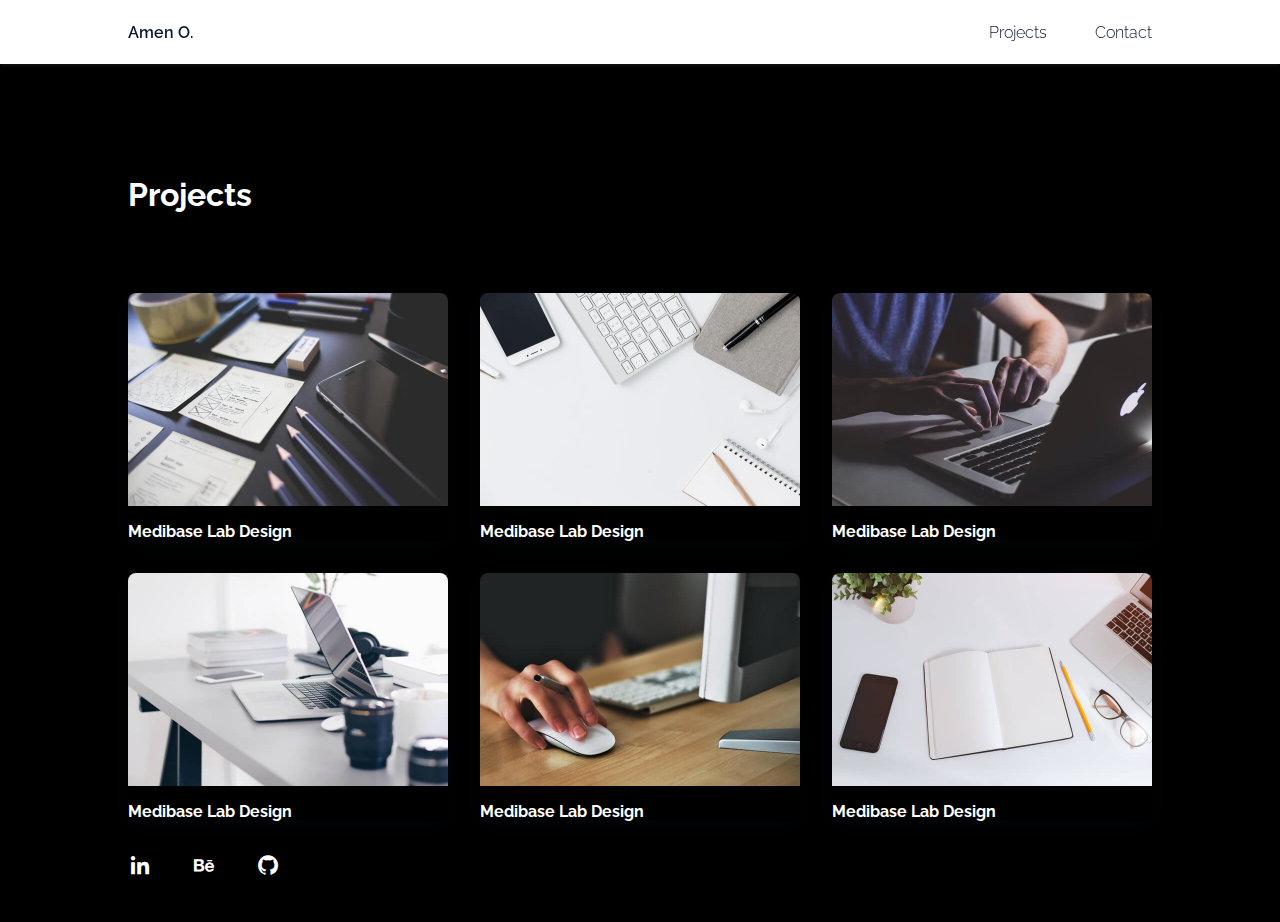
<file: works.html>
<!DOCTYPE html>
<html lang="en">
    <head>
        <meta charset="UTF-8">
        <meta name="viewport" content="width=device-width, initial-scale=1.0">

        <link rel="stylesheet" href="assets/css/styles.css">

        <!-- =====BOX ICONS===== -->
        <link href='https://cdn.jsdelivr.net/npm/boxicons@2.0.5/css/boxicons.min.css' rel='stylesheet'>

        <title>Amen O. Olabode</title>
    </head>
    <body>
        <!--===== HEADER =====-->
        <header class="l-header">
            <nav class="nav bd-grid">
                <div>
                    <a href="index.html" class="nav__logo">Amen O.</a>
                </div>

                <div class="nav__menu" id="nav-menu">
                    <ul class="nav__list">
                        <!-- <li class="nav__item"><a href="index.html" class="nav__link active">Home</a></li> -->
                        <!-- <li class="nav__item"><a href="#about" class="nav__link">About</a></li> -->
                        <li class="nav__item"><a href="works.html" class="nav__link">Projects</a></li>
                        <li class="nav__item"><a href="https://calendly.com/amenolabode/30min" class="nav__link">Contact</a></li>
                    </ul>
                </div>

                <div class="nav__toggle" id="nav-toggle">
                    <i class='bx bx-menu'></i>
                </div>
            </nav>
        </header>

        <section class="work section home bd-grid" id="Projects">
            <h1 class="section-title">Projects</h1>

            <div class="work__container bd-grid">
                <a href="" class="work__img">
                    <img src="assets/img/work1.jpg" alt="">
                    <h2 class="card-title">Medibase Lab Design</h2>
                </a>
                <a href="" class="work__img">
                    <img src="assets/img/work2.jpg" alt="">
                    <h2 class="card-title">Medibase Lab Design</h2>
                </a>
                <a href="" class="work__img">
                    <img src="assets/img/work3.jpg" alt="">
                    <h2 class="card-title">Medibase Lab Design</h2>
                </a>
                <a href="" class="work__img">
                    <img src="assets/img/work4.jpg" alt="">
                    <h2 class="card-title">Medibase Lab Design</h2>
                </a>
                <a href="" class="work__img">
                    <img src="assets/img/work5.jpg" alt="">
                    <h2 class="card-title">Medibase Lab Design</h2>
                </a>
                <a href="" class="work__img">
                    <img src="assets/img/work6.jpg" alt="">
                    <h2 class="card-title">Medibase Lab Design</h2>
                </a>
            </div>

            <div class="home__social">
                <a href="https://www.linkedin.com/in/olabodeamen/" class="home__social-icon"><i class='bx bxl-linkedin'></i></a>
                <a href="https://www.behance.net/olabodeamen" class="home__social-icon"><i class='bx bxl-behance' ></i></a>
                <a href="https://github.com/amenolabode" class="home__social-icon"><i class='bx bxl-github' ></i></a>
            </div>
        </section>
</file>
<file: assets/css/styles.css>
/*===== GOOGLE FONTS =====*/
@import url("https://fonts.googleapis.com/css2?family=Raleway:wght@400;600;700&display=swap");
/*===== VARIABLES CSS =====*/
:root {
  --header-height: 2.5rem;
  --font-semi: 600;
  /*===== Colores =====*/
  /*Purple 260 - Red 355 - Blue 224 - Pink 340*/
  /* HSL color mode */
  --hue-color: 224;
  --first-color: hsl(var(--hue-color), 89%, 60%);
  --second-color: hsl(var(--hue-color), 56%, 12%);
  /*===== Fuente y tipografia =====*/
  --body-font: 'Raleway', sans-serif;
  --big-font-size: 4rem;
  --h2-font-size: 1.2rem;
  --normal-font-size: .9rem;
  --smaller-font-size: .5rem;
  /*===== Margenes =====*/
  --mb-2: 1rem;
  --mb-4: 2rem;
  --mb-5: 2.5rem;
  --mb-6: 3rem;
  --mb-8: 4rem;
  /*===== z index =====*/
  --z-back: -10;
  --z-fixed: 100;
}

@media screen and (min-width: 968px) {
  :root {
    --big-font-size: 5rem;
    --h2-font-size: 2rem;
    --normal-font-size: 1rem;
    --subheader: 1.3rem;
    --smaller-font-size: .875rem;
  }
}

/*===== BASE =====*/
*, ::before, ::after {
  box-sizing: border-box;
}

html {
  scroll-behavior: smooth;
}

body {
  margin: var(--header-height) 0 0 0;
  font-family: var(--body-font);
  font-size: var(--normal-font-size);
  color: var(--second-color);
  background-color: black;
  height: 90vh;
}

h1, h2, p {
  margin: 0;
}

ul {
  margin: 0;
  padding: 0;
  list-style: none;
}

a {
  text-decoration: none;
}

img {
  max-width: 100%;
  height: auto;
  display: block;
}

/*===== CLASS CSS ===== */
.section-title {
  position: relative;
  font-size: var(--h2-font-size);
  color: white;
  margin-top: var(--mb-2);
  margin-bottom: var(--mb-4);
  /* text-align: center; */
}

.card-title{
  font-size: var(--normal-font-size);
  color: white;
  margin-top: var(--mb-2);
  
}

.section {
  padding-top: 3rem;
  padding-bottom: 2rem;
}

/*===== LAYOUT =====*/
.bd-grid {
  max-width: 1024px;
  display: grid;
  margin-left: var(--mb-2);
  margin-right: var(--mb-2);
}

.l-header {
  width: 100%;
  position: fixed;
  top: 0;
  left: 0;
  z-index: var(--z-fixed);
  background-color: #fff;
  box-shadow: 0 1px 4px rgba(146, 161, 176, 0.15);
}

/*===== NAV =====*/
.nav {
  height: var(--header-height);
  display: flex;
  justify-content: space-between;
  align-items: center;
  font-weight: var(--font-semi);
}

@media screen and (max-width: 767px) {
  .nav__menu {
    position: fixed;
    top: var(--header-height);
    right: -100%;
    width: 80%;
    height: 100%;
    padding: 2rem;
    background-color: var(--second-color);
    transition: .5s;
  }
}

.nav__item {
  margin-bottom: var(--mb-4);
  font-size: var(--normal-font-size);
  font-weight: 300;
}

.nav__link {
  /* position: relative; */
  color: #fff;
}

.nav__link:hover {
  position: relative;
}

.nav__link:hover::after {
  position: absolute;
  content: '';
  width: 100%;
  height: 0.18rem;
  left: 0;
  top: 2rem;
  background-color: var(--first-color);
}

.nav__logo {
  color: var(--second-color);
}

.nav__toggle {
  color: var(--second-color);
  font-size: 1.5rem;
  cursor: pointer;
}


/*=== Show menu ===*/
.show {
  right: 0;
}

/*===== HOME =====*/
.l-main{
  margin-top: 72px;
  
}
.home {
  position: relative;
  /* row-gap: 5rem; */
  padding: 4rem 0 5rem;
  height: 90vh;
}

.home__data {
  align-self: center;
}

.home__title {
  font-size: var(--big-font-size);
  margin-bottom: var(--mb-5);
  margin-top: var(--mb-2);
  color: white;
}
.home__subtitle{
  color: rgb(199, 199, 199);
  margin-bottom: var(--mb-8);
  line-height: 2rem;
  font-size: var(--subheader);
}

.color1 {
  color: rgb(114, 181, 253);
  margin-left: -1.5rem;
}

.color1_1 {
  color: rgb(189, 189, 189);
  
}
.color2 {
  color: #f59597;
  margin-left: -1.5rem;
}
.color3 {
  color: #F8C400;
  margin-left: -1.5rem;
}
.color4 {
  color: #38BA51;
  margin-left: -1.5rem;
}

.home__social {
  margin-top: var(--mb-4);
  display: flex;
  flex-direction: column;
  
}

.home__social-icon {
  width: 32px;
  color: #fff;
  font-size: 1.5rem;
  
}

.home__social-icon:hover {
  color: var(--first-color);
}

.home__img {
  position: absolute;
  right: 0;
  bottom: 0;
  width: 260px;
}

.home__blob {
  fill: var(--first-color);
}

.home__blob-img {
  width: 360px;
}

/*BUTTONS*/
.button {
  display: inline-block;
  background-color: white;
  color: black;
  padding: .75rem 2.5rem;
  font-weight: var(--font-semi);
  border-radius: 2rem;
  transition: .3s;
  margin-right: 1rem;
  margin-bottom: .5rem;
  width: 25vh;
}

.secondary_button {
  display: inline-block;
  border: .1rem solid white;
  border-radius: 2rem;
  color: #fff;
  padding: .75rem 2.5rem;
  font-weight: var(--font-semi);
  transition: .3s;
  margin-top: 1rem;
  width: 25vh;
}

.fa-angle-right {
  padding-left: 12px;
}

.button:hover {
  box-shadow: 0px 10px 36px rgba(0, 0, 0, 0.15);
}

/* ===== WORK =====*/
.work__container {
  row-gap: 2rem;
}

.work__img {
  box-shadow: 0px 4px 25px rgba(14, 36, 49, 0.15);
  border-radius: .5rem;
  overflow: hidden;
}

.work__img img {
  transition: 1s;
}

.work__img img:hover {
  transform: scale(1.1);
}


.contact__button {
  display: block;
  border: none;
  outline: none;
  font-size: var(--normal-font-size);
  cursor: pointer;
  margin-left: auto;
}

/* ===== FOOTER =====*/
.footer {
  background-color: var(--second-color);
  color: #fff;
  text-align: center;
  font-weight: var(--font-semi);
  padding: 2rem 0;
}

.footer__title {
  font-size: 2rem;
  margin-bottom: var(--mb-4);
}

.footer__social {
  margin-bottom: var(--mb-4);
}

.footer__icon {
  font-size: 1.5rem;
  color: #fff;
  margin: 0 var(--mb-2);
}

.footer__copy {
  font-size: var(--smaller-font-size);
}

/* ===== MEDIA QUERIES=====*/
@media screen and (max-width: 320px) {
  .home {
    row-gap: 2rem;
  }
  .home__img {
    width: 200px;
  }
}

@media screen and (min-width: 576px) {
  .home {
    padding: 4rem 0 2rem;
  }
  .home__social {
    padding-top: 0;
    padding-bottom: 2.5rem;
    flex-direction: row;
    align-self: flex-end;
  }
  .home__social-icon {
    margin-bottom: 0;
    margin-right: var(--mb-4);
  }
  .home__img {
    width: 300px;
    bottom: 25%;
  }
  .about__container {
    grid-template-columns: repeat(2, 1fr);
    align-items: center;
    text-align: initial;
  }
  .skills__container {
    grid-template-columns: .7fr;
    justify-content: center;
    column-gap: 1rem;
  }
  .work__container {
    grid-template-columns: repeat(2, 1fr);
    column-gap: 2rem;
    padding-top: 2rem;
  }
  .contact__form {
    width: 360px;
    padding-top: 2rem;
  }
  .contact__container {
    justify-items: center;
  }
}

@media screen and (min-width: 768px) {
  body {
    margin: 0;
  }
  .section {
    padding-top: 4rem;
    padding-bottom: 3rem;
  }
  .section-title {
    margin-bottom: var(--mb-6);
  }

  .nav {
    height: calc(var(--header-height) + 1.5rem);
  }
  .nav__list {
    display: flex;
    padding-top: 0;
  }
  .nav__item {
    margin-left: var(--mb-6);
    margin-bottom: 0;
  }
  .nav__toggle {
    display: none;
  }
  .nav__link {
    color: var(--second-color);
  }
  .home {
    padding: 8rem 0 2rem;
  }
  .home__img {
    width: 400px;
    bottom: 10%;
  }
  .work__container {
    grid-template-columns: repeat(3, 1fr);
    column-gap: 2rem;
  }
}

@media screen and (min-width: 992px) {
  .bd-grid {
    margin-left: auto;
    margin-right: auto;
  }
  .home {
    padding: 10rem 0 2rem;
  }
  .home__img {
    width: 450px;
  }
}
</file>
